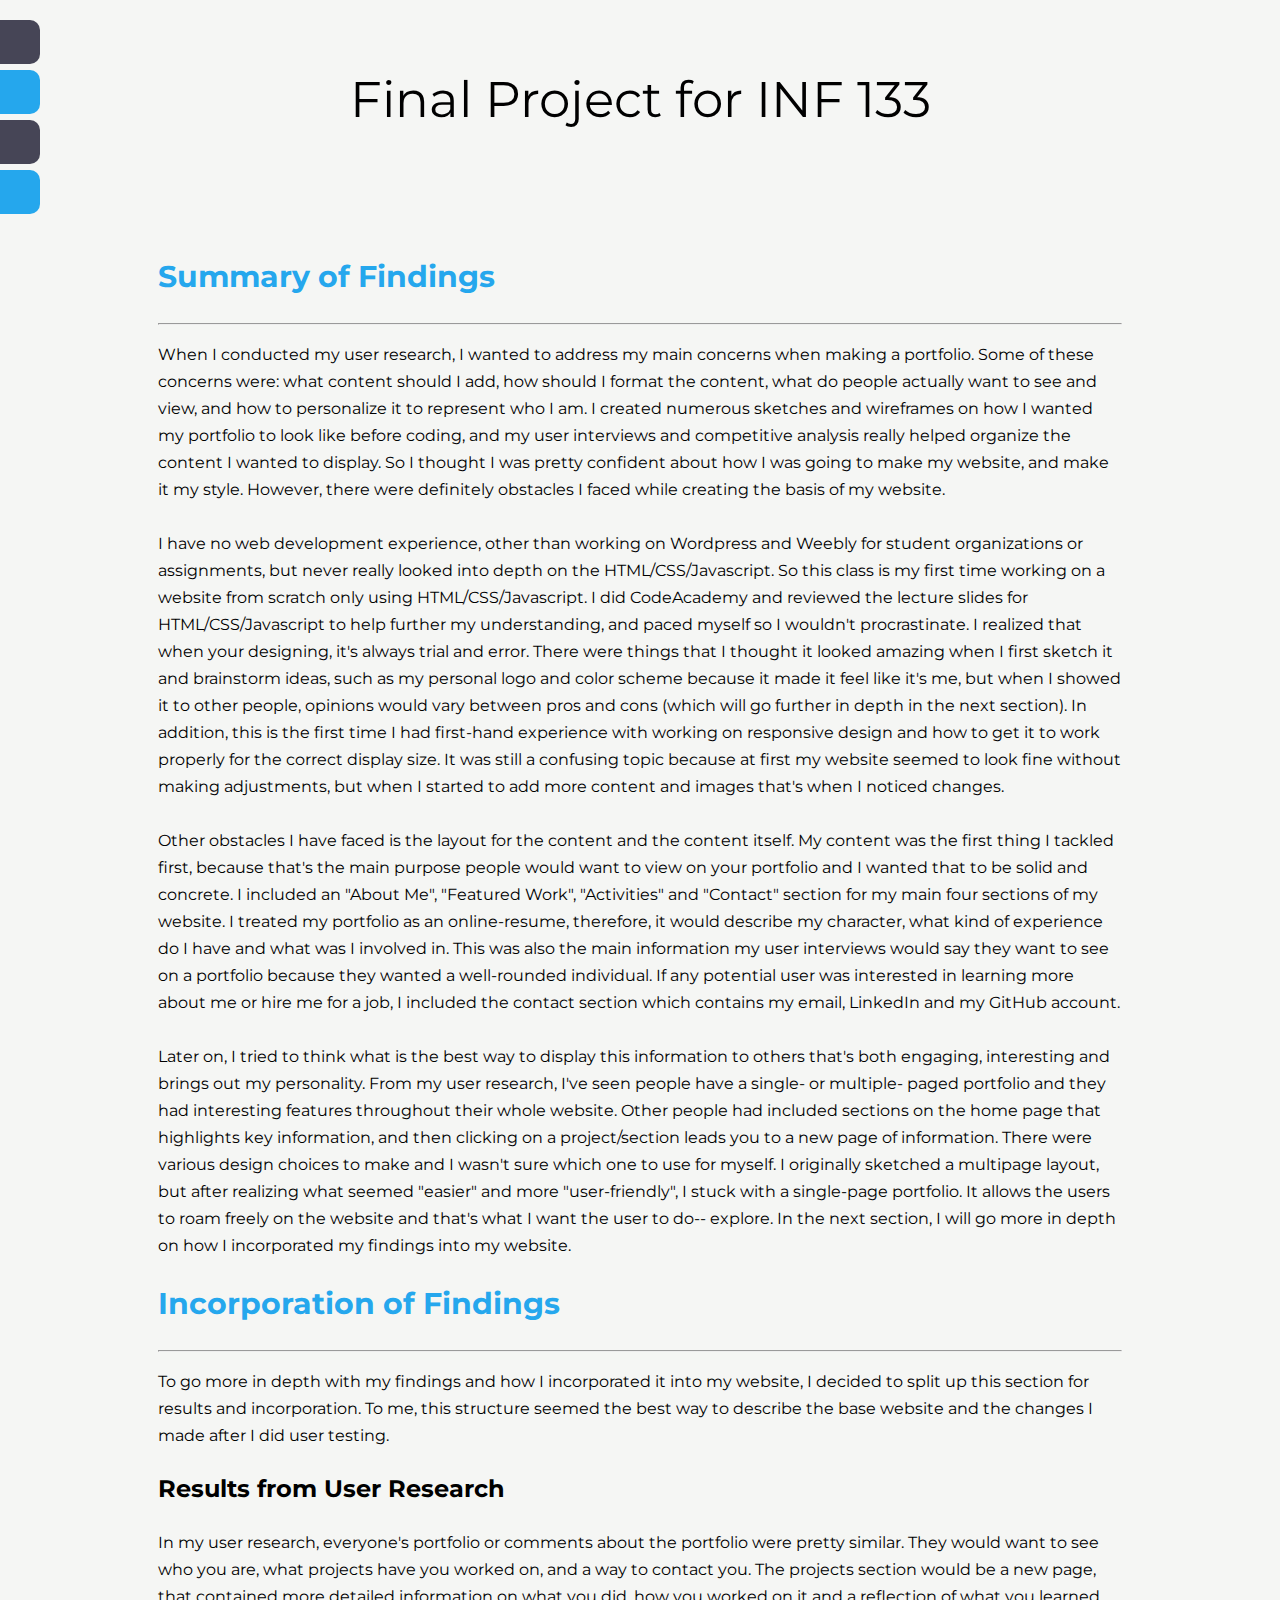
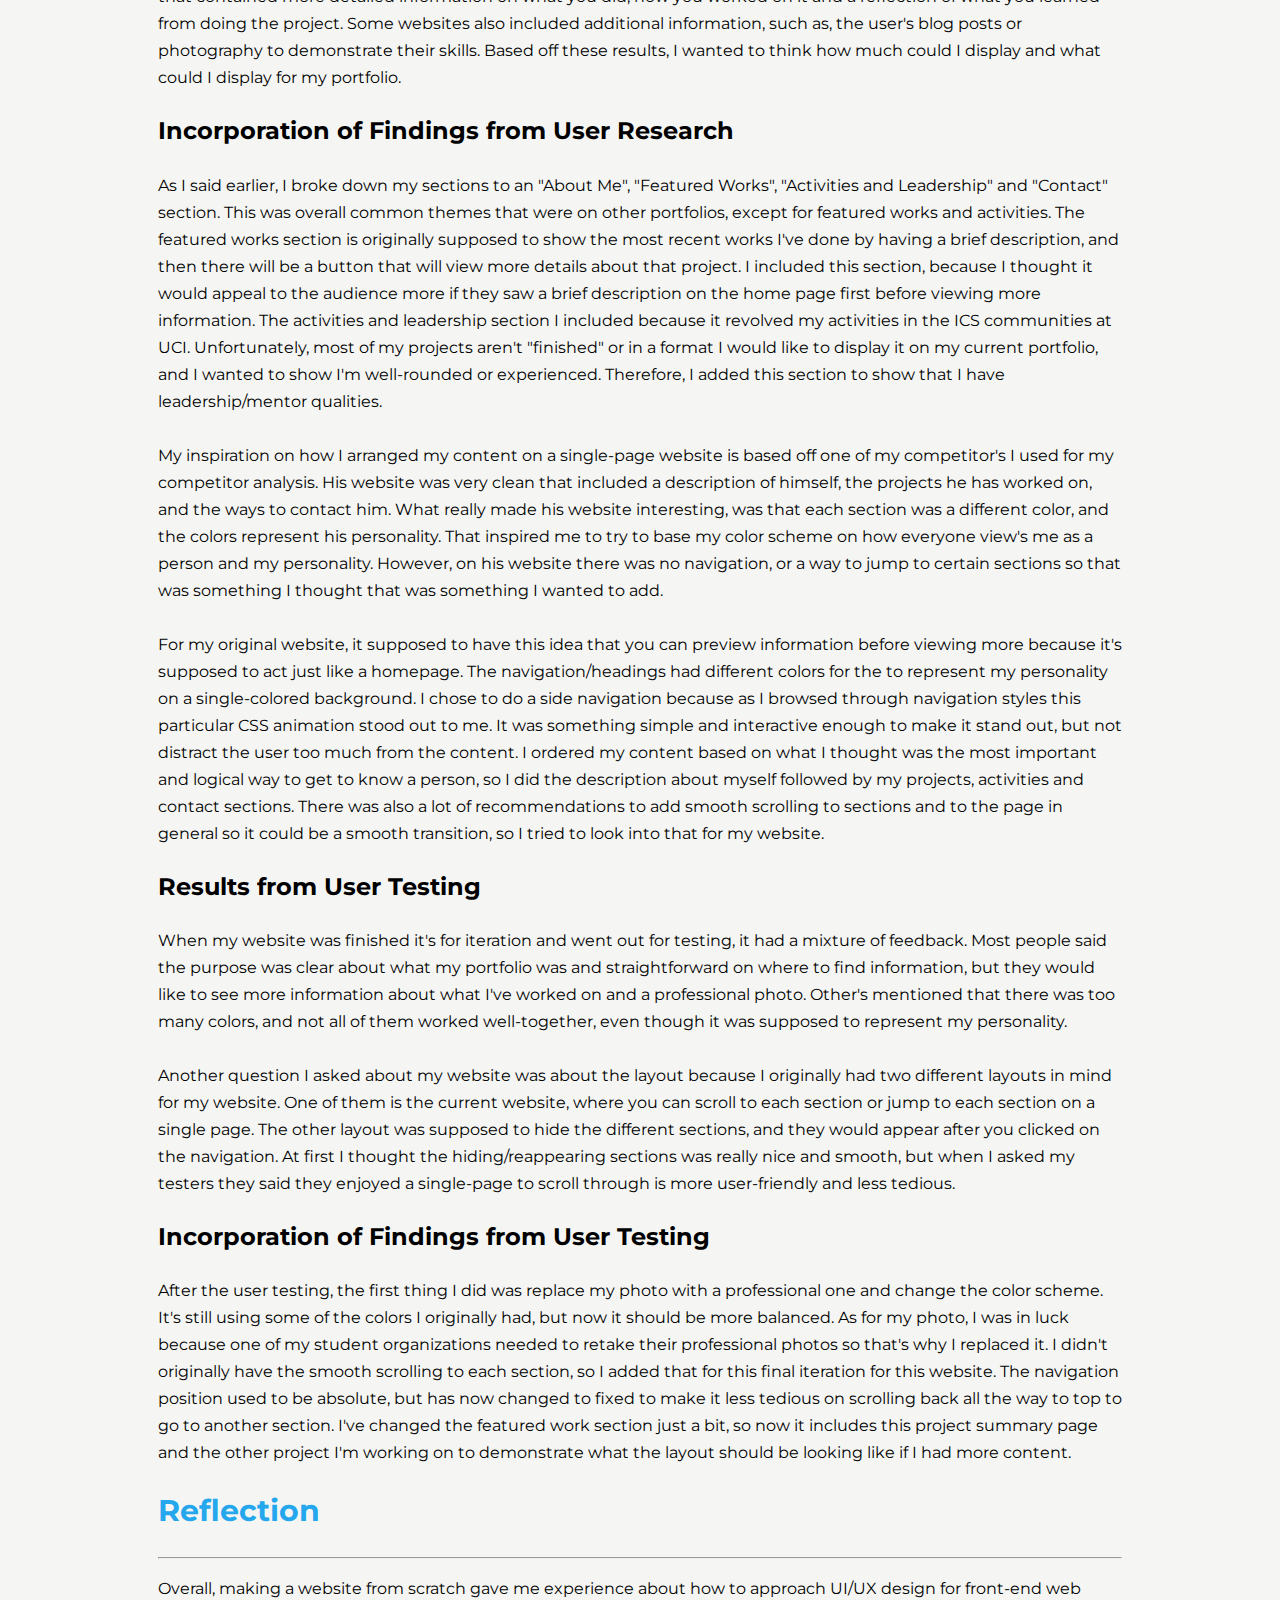
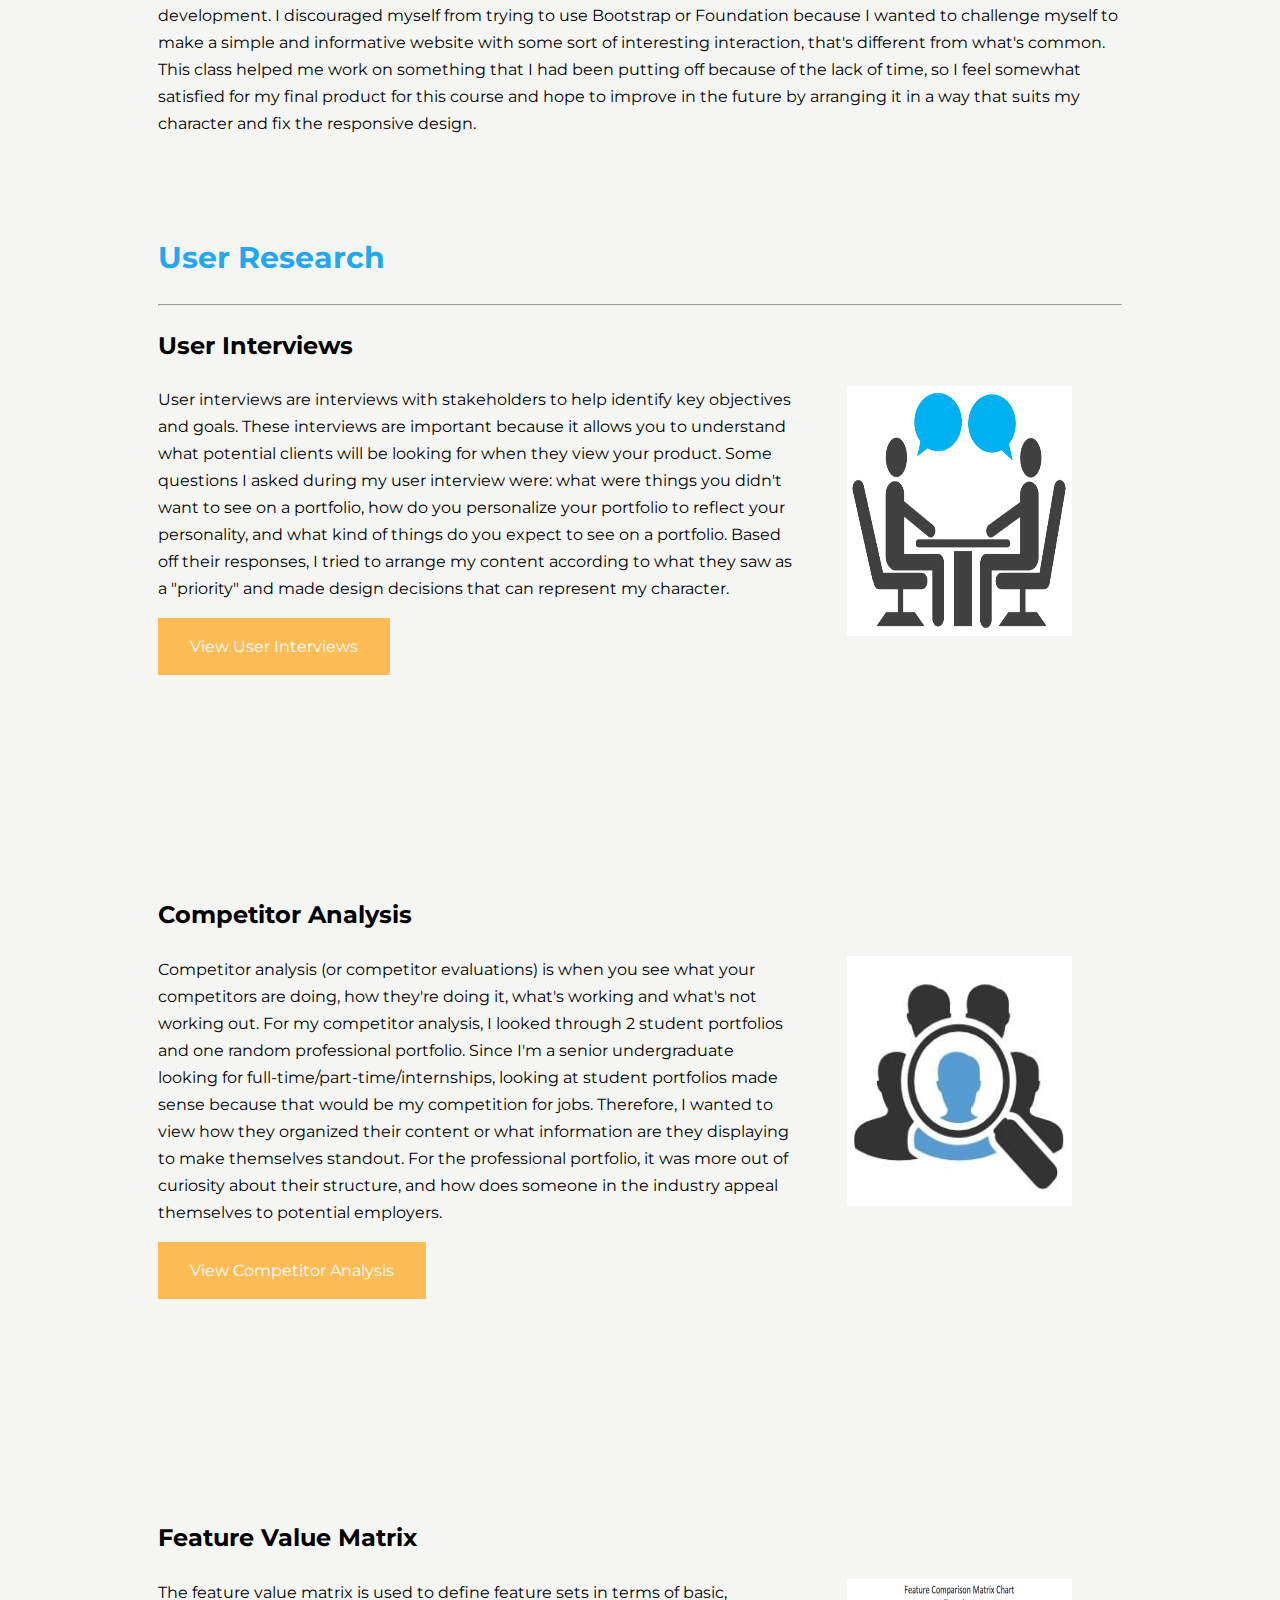
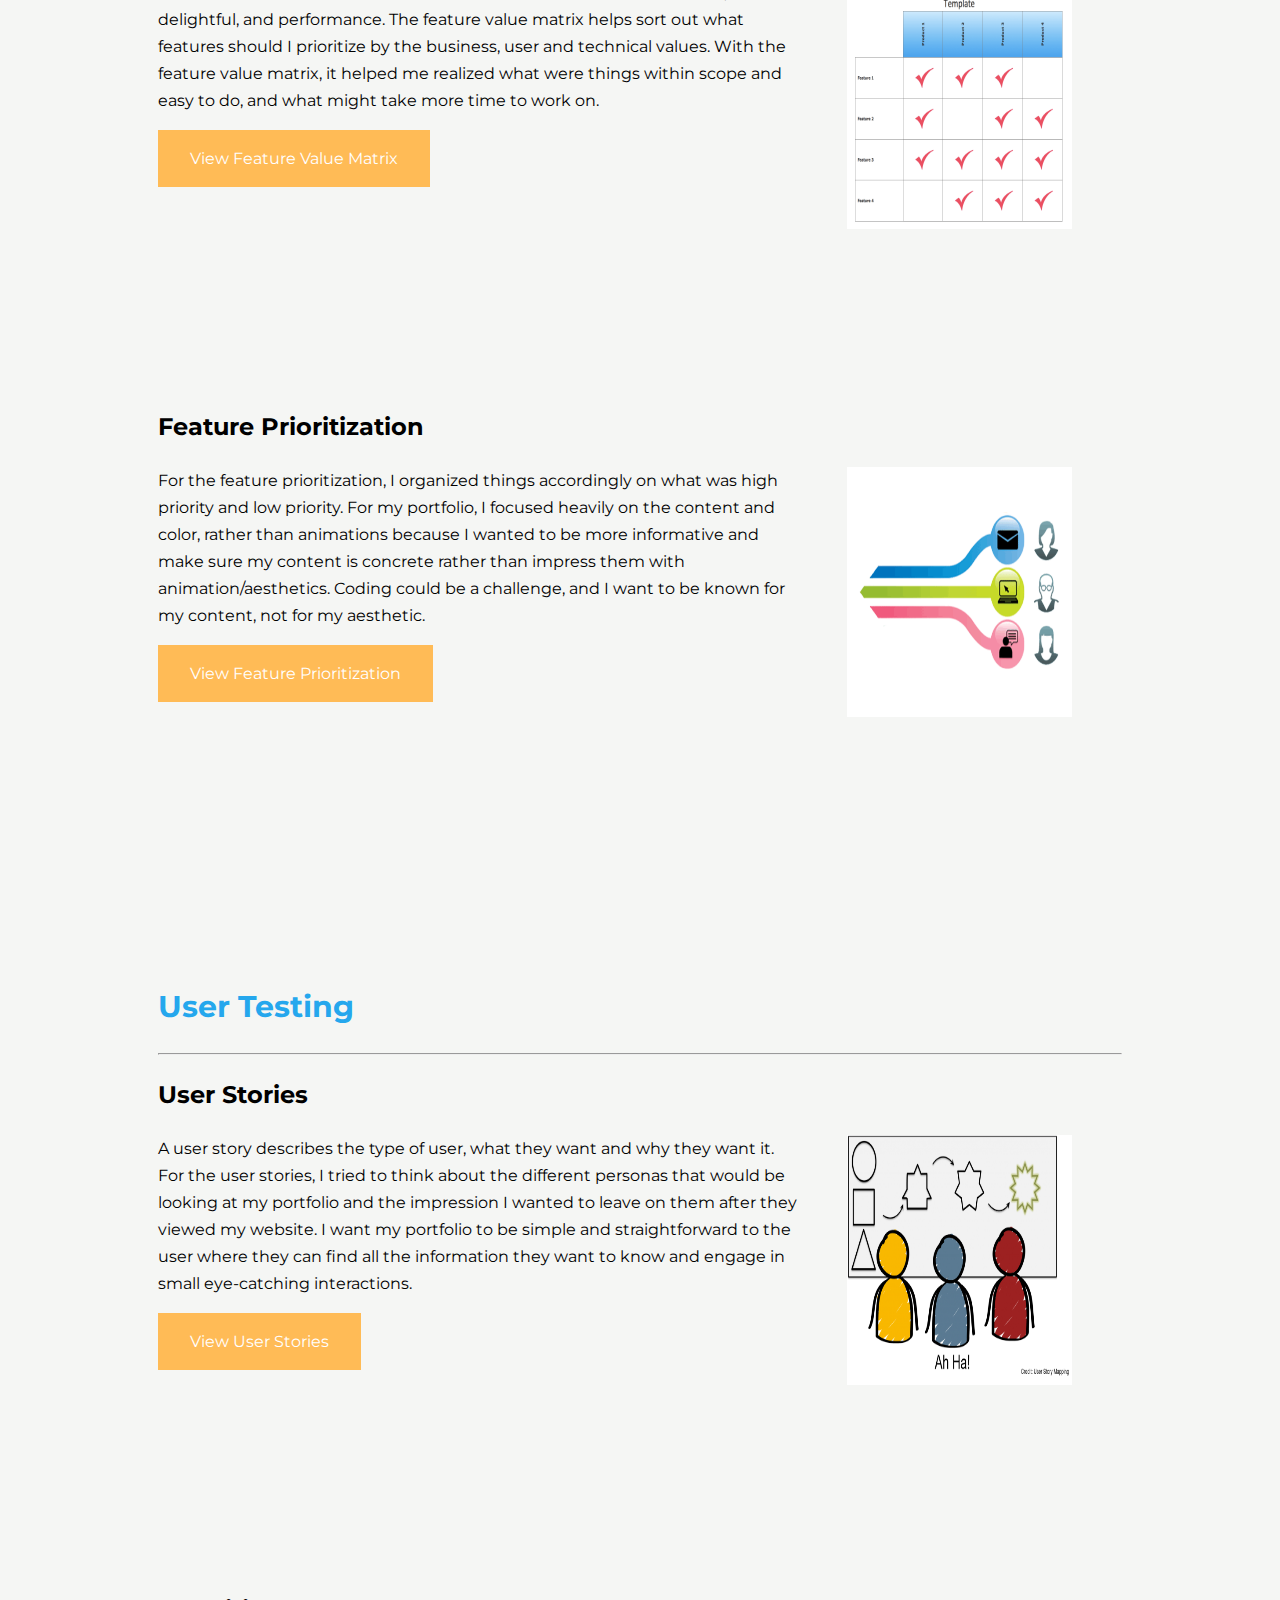
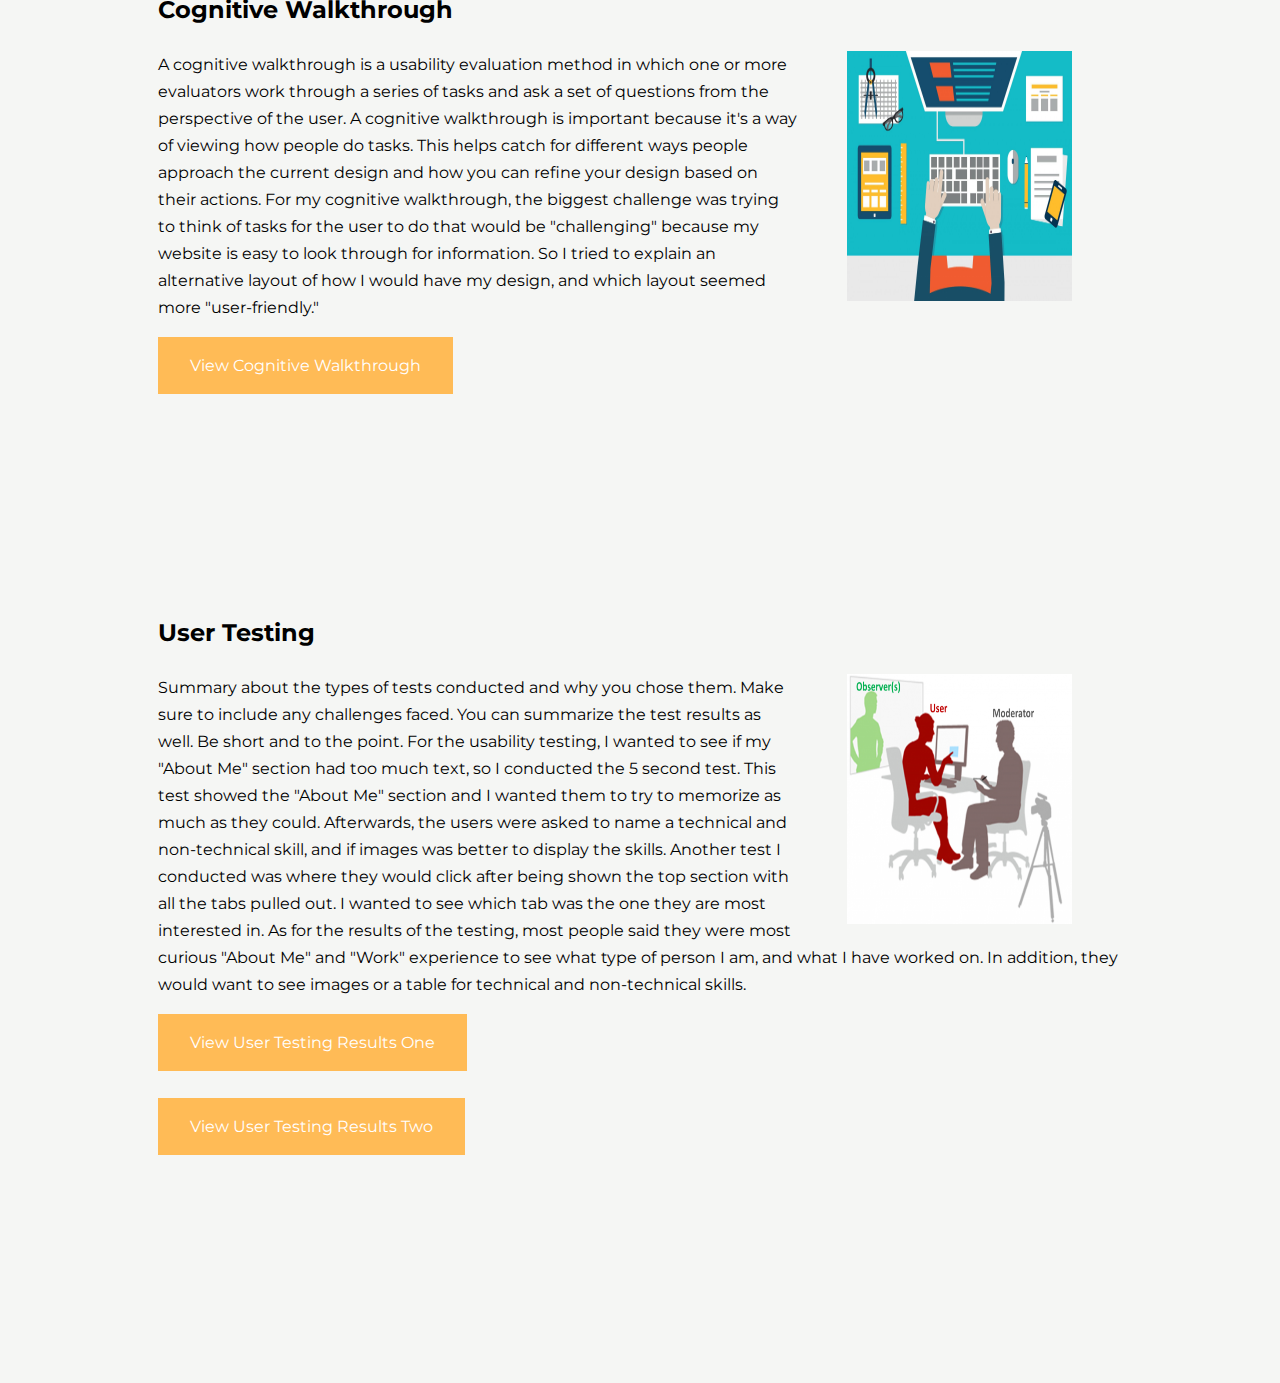
<file: projectsummary.html>
<!DOCTYPE html>
<html>
    <head>
        <meta name="author" content="Diana Jane Sandil">
        <title> Final Project Findings </title>
        <link rel='stylesheet' href='projectstyle.css'>
        <script src="js/jquery.js"></script>
        <script src="js/script.js"></script>
    </head>
    
    <body vlink="#f5f6f4">
    <nav id="mySidenav" class="sidenav">
		<a href='index.html' id="home"><strong>Home</strong></a>
        <a href='#summary' id="findings"><strong>Findings</strong></a>
        <a href='#userresearch' id="research"><strong>Research</strong></a>
        <a href='#usertesting' id="testing"><strong>Testing</strong></a>
	</nav>
        
    <a href="#" id="scroll" style="display: none;"><span></span></a> <header> Final Project for INF 133 </header>
    
    <section id="summary">
        <h1> Summary of Findings </h1>
        <hr>
        <!-- Place in at least 2-3 paragraphs of your findings.  Be sure to include insights from conducting your research and tests as well as any challenges faced.  If you are not quite sure of what conclusions can be drawn, pose a hypothesis as to possible solutions.  The idea is to capture how the process has helped in your understanding of how your interface can be improved. -->
        <p> When I conducted my user research, I wanted to address my main concerns when making a portfolio. Some of these concerns were: what content should I add, how should I format the content, what do people actually want to see and view, and how to personalize it to represent who I am. I created numerous sketches and wireframes on how I wanted my portfolio to look like before coding, and my user interviews and competitive analysis really helped organize the content I wanted to display. So I thought I was pretty confident about how I was going to make my website, and make it my style. However, there were definitely obstacles I faced while creating the basis of my website.
        <br><br> 
        I have no web development experience, other than working on Wordpress and Weebly for student organizations or assignments, but never really looked into depth on the HTML/CSS/Javascript. So this class is my first time working on a website from scratch only using HTML/CSS/Javascript. I did CodeAcademy and reviewed the lecture slides for HTML/CSS/Javascript to help further my understanding, and paced myself so I wouldn't procrastinate. I realized that when your designing, it's always trial and error. There were things that I thought it looked amazing when I first sketch it and brainstorm ideas, such as my personal logo and color scheme because it made it feel like it's me, but when I showed it to other people, opinions would vary between pros and cons (which will go further in depth in the next section). In addition, this is the first time I had first-hand experience with working on responsive design and how to get it to work properly for the correct display size. It was still a confusing topic because at first my website seemed to look fine without making adjustments, but when I started to add more content and images that's when I noticed changes. 
        <br><br>
        Other obstacles I have faced is the layout for the content and the content itself. My content was the first thing I tackled first, because that's the main purpose people would want to view on your portfolio and I wanted that to be solid and concrete. I included an "About Me", "Featured Work", "Activities" and "Contact" section for my main four sections of my website. I treated my portfolio as an online-resume, therefore, it would describe my character, what kind of experience do I have and what was I involved in. This was also the main information my user interviews would say they want to see on a portfolio because they wanted a well-rounded individual. If any potential user was interested in learning more about me or hire me for a job, I included the contact section which contains my email, LinkedIn and my GitHub account. 
        <br><br>
        Later on, I tried to think what is the best way to display this information to others that's both engaging, interesting and brings out my personality. From my user research, I've seen people have a single- or multiple- paged portfolio and they had interesting features throughout their whole website. Other people had included sections on the home page that highlights key information, and then clicking on a project/section leads you to a new page of information. There were various design choices to make and I wasn't sure which one to use for myself. I originally sketched a multipage layout, but after realizing what seemed "easier" and more "user-friendly", I stuck with a single-page portfolio. It allows the users to roam freely on the website and that's what I want the user to do-- explore. In the next section, I will go more in depth on how I incorporated my findings into my website.
        </p>
        
        <h1> Incorporation of Findings </h1>
        <hr>
        <!-- Place in at least 2-3 paragraphs of how you incorporated findings and/or how you plan to incorporate findings.  Be sure to include any challenges faced and how you arrived at solutions.  The idea is to capture how the process has helped in your understanding of how your interface can be improved and you actually took steps or plant to take steps to improve it.  -->
        <p> To go more in depth with my findings and how I incorporated it into my website, I decided to split up this section for results and incorporation. To me, this structure seemed the best way to describe the base website and the changes I made after I did user testing. </p>
        <h2> Results from User Research </h2>
            <p> In my user research, everyone's portfolio or comments about the portfolio were pretty similar. They would want to see who you are, what projects have you worked on, and a way to contact you. The projects section would be a new page, that contained more detailed information on what you did, how you worked on it and a reflection of what you learned from doing the project. Some websites also included additional information, such as, the user's blog posts or photography to demonstrate their skills. Based off these results, I wanted to think how much could I display and what could I display for my portfolio.
            </p>
        <h2> Incorporation of Findings from User Research </h2>
            <p>
            As I said earlier, I broke down my sections to an "About Me", "Featured Works", "Activities and Leadership" and "Contact" section. This was overall common themes that were on other portfolios, except for featured works and activities. The featured works section is originally supposed to show the most recent works I've done by having a brief description, and then there will be a button that will view more details about that project. I included this section, because I thought it would appeal to the audience more if they saw a brief description on the home page first before viewing more information. The activities and leadership section I included because it revolved my activities in the ICS communities at UCI. Unfortunately, most of my projects aren't "finished" or in a format I would like to display it on my current portfolio, and I wanted to show I'm well-rounded or experienced. Therefore, I added this section to show that I have leadership/mentor qualities.
            <br><br>
            My inspiration on how I arranged my content on a single-page website is based off one of my competitor's I used for my competitor analysis. His website was very clean that included a description of himself, the projects he has worked on, and the ways to contact him. What really made his website interesting, was that each section was a different color, and the colors represent his personality. That inspired me to try to base my color scheme on how everyone view's me as a person and my personality. However, on his website there was no navigation, or a way to jump to certain sections so that was something I thought that was something I wanted to add.
            <br><br>
            For my original website, it supposed to have this idea that you can preview information before viewing more because it's supposed to act just like a homepage. The navigation/headings had different colors for the to represent my personality on a single-colored background. I chose to do a side navigation because as I browsed through navigation styles this particular CSS animation stood out to me. It was something simple and interactive enough to make it stand out, but not distract the user too much from the content. I ordered my content based on what I thought was the most important and logical way to get to know a person, so I did the description about myself followed by my projects, activities and contact sections. There was also a lot of recommendations to add smooth scrolling to sections and to the page in general so it could be a smooth transition, so I tried to look into that for my website. 
            </p>
        <h2> Results from User Testing </h2>
            <p> When my website was finished it's for iteration and went out for testing, it had a mixture of feedback. Most people said the purpose was clear about what my portfolio was and straightforward on where to find information, but they would like to see more information about what I've worked on and a professional photo. Other's mentioned that there was too many colors, and not all of them worked well-together, even though it was supposed to represent my personality. 
            <br><br>
            Another question I asked about my website was about the layout because I originally had two different layouts in mind for my website. One of them is the current website, where you can scroll to each section or jump to each section on a single page. The other layout was supposed to hide the different sections, and they would appear after you clicked on the navigation. At first I thought the hiding/reappearing sections was really nice and smooth, but when I asked my testers they said they enjoyed a single-page to scroll through is more user-friendly and less tedious. 
            </p>
        <h2> Incorporation of Findings from User Testing</h2>
            <p>
            After the user testing, the first thing I did was replace my photo with a professional one and change the color scheme. It's still using some of the colors I originally had, but now it should be more balanced. As for my photo, I was in luck because one of my student organizations needed to retake their professional photos so that's why I replaced it. I didn't originally have the smooth scrolling to each section, so I added that for this final iteration for this website. The navigation position used to be absolute, but has now changed to fixed to make it less tedious on scrolling back all the way to top to go to another section. I've changed the featured work section just a bit, so now it includes this project summary page and the other project I'm working on to demonstrate what the layout should be looking like if I had more content. 
            </p>
        <h1> Reflection </h1>
        <hr>
            <p> Overall, making a website from scratch gave me experience about how to approach UI/UX design for front-end web development. I discouraged myself from trying to use Bootstrap or Foundation because I wanted to challenge myself to make a simple and informative website with some sort of interesting interaction, that's different from what's common. This class helped me work on something that I had been putting off because of the lack of time, so I feel somewhat satisfied for my final product for this course and hope to improve in the future by arranging it in a way that suits my character and fix the responsive design. </p>
    </section>
        
    <section id="userresearch">
        <h1>User Research </h1>
        <hr>
        <div id="interview">
            <h2> User Interviews </h2>
            <img class="imginterview" src="images/UserInterview.png" width=225 height=250>
            <p> User interviews are interviews with stakeholders to help identify key objectives and goals. These interviews are important because it allows you to understand what potential clients will be looking for when they view your product. Some questions I asked during my user interview were: what were things you didn't want to see on a portfolio, how do you personalize your portfolio to reflect your personality, and what kind of things do you expect to see on a portfolio. Based off their responses, I tried to arrange my content according to what they saw as a "priority" and made design decisions that can represent my character. </p>
            <a href="https://docs.google.com/spreadsheets/d/16j2b8ko7o9nzsXW75iAWt6a95zADUX6N9X674gtnvbk/edit?usp=sharing" id="button"> View User Interviews </a>
            <!--Link to User Interviews -->
        </div>
        
        <div id="companalysis">
        <h2> Competitor Analysis </h2>
            <img class="imgcompanalysis" src="images/CompetitorAnalysis.jpg" width=225 height=250>
            <p> Competitor analysis (or competitor evaluations) is when you see what your competitors are doing, how they're doing it, what's working and what's not working out. For my competitor analysis, I looked through 2 student portfolios and one random professional portfolio. Since I'm a senior undergraduate looking for full-time/part-time/internships, looking at student portfolios made sense because that would be my competition for jobs. Therefore, I wanted to view how they organized their content or what information are they displaying to make themselves standout. For the professional portfolio, it was more out of curiosity about their structure, and how does someone in the industry appeal themselves to potential employers. </p>
        <a href="https://docs.google.com/spreadsheets/d/1Qa-lz2qF4QWj-sjCNbsiGr9fIT--6_ph21UKEl4kf5s/edit?usp=sharing" id="button"> View Competitor Analysis </a>
        <!--Link to Competitor Analysis -->

        </div>
        
        <div id="fvm">
        <h2> Feature Value Matrix </h2>
            <img class="imgfvm" src="images/Feature%20Value%20Matrix.png" width=225 height=250>
            <p> The feature value matrix is used to define feature sets in terms of basic, delightful, and performance. The feature value matrix helps sort out what features should I prioritize by the business, user and technical values. With the feature value matrix, it helped me realized what were things within scope and easy to do, and what might take more time to work on. </p>
        <a href="https://docs.google.com/spreadsheets/d/1a5oLy0dYPzNNjDmPWAjaRrxJo9nEI6tCWjlwC8vqx_I/edit?usp=sharing" id="button"> View Feature Value Matrix </a>
        <!--Link to Feature Value Matrix -->

        </div>

        <div id="fp">
        <h2> Feature Prioritization </h2>
            <img class="imgfp" src="images/FeaturePriority.png" width=225 height=250>
            <p> For the feature prioritization, I organized things accordingly on what was high priority and low priority. For my portfolio, I focused heavily on the content and color, rather than animations because I wanted to be more informative and make sure my content is concrete rather than  impress them with animation/aesthetics. Coding could be a challenge, and I want to be known for my content, not for my aesthetic. </p>
        <a href="https://docs.google.com/presentation/d/10EZ8EcrY7--ssdU8V3naksasKtT0LdAxHIewskui97E/edit?usp=sharing"id="button"> View Feature Prioritization </a>
        <!--Link to Feature Prioritization -->

        </div>
    </section>
        
    <section id="usertesting">
        <h1> User Testing </h1>
        <hr>
        <div id="stories">
        <h2> User Stories </h2>
        <img class="imgstories" src="images/UserStory.png" width=225 height=250>
        <p> A user story describes the type of user, what they want and why they want it. For the user stories, I tried to think about the different personas that would be looking at my portfolio and the impression I wanted to leave on them after they viewed my website. I want my portfolio to be simple and straightforward to the user where they can find all the information they want to know and engage in small eye-catching interactions. </p>
        <a href="https://docs.google.com/spreadsheets/d/16qtjv0QZI4aQ2YIwiBeINWmLbNuKvIbntfi2ZP1GWhQ/edit?usp=sharing" id="button"> View User Stories </a>
        <!--Link to User Stories -->

        </div>

        <div id="cogwalk">
        <h2> Cognitive Walkthrough </h2>
        <img class="imgcw" src="images/CogWalkthrough.jpg" width=225 height=250>
        <p> A cognitive walkthrough is a usability evaluation method in which one or more evaluators work through a series of tasks and ask a set of questions from the perspective of the user. A cognitive walkthrough is important because it's a way of viewing how people do tasks. This helps catch for different ways people approach the current design and how you can refine your design based on their actions. For my cognitive walkthrough, the biggest challenge was trying to think of tasks for the user to do that would be "challenging" because my website is easy to look through for information. So I tried to explain an alternative layout of how I would have my design, and which layout seemed more "user-friendly."  </p>
        <a href="https://docs.google.com/spreadsheets/d/1S3jAyEa1ybGbmPmFqPHRm-eSptOTDuG2H2npZOuPGJY/edit?usp=sharing" id="button"> View Cognitive Walkthrough </a>
        <!--Link to Cognitive Walkthrough -->
        </div>
        
        <div id="utesting">
        <h2> User Testing </h2>
        <img class="imgtesting" src="images/UserTesting.png" width=225 height=250>
        <p> Summary about the types of tests conducted and why you chose them. Make sure to include any challenges faced.  You can summarize the test results as well. Be short and to the point. For the usability testing, I wanted to see if my "About Me" section had too much text, so I conducted the 5 second test. This test showed the "About Me" section and I wanted them to try to memorize as much as they could. Afterwards, the users were asked to name a technical and non-technical skill, and if images was better to display the skills. Another test I conducted was where they would click after being shown the top section with all the tabs pulled out. I wanted to see which tab was the one they are most interested in. As for the results of the testing, most people said they were most curious "About Me" and "Work" experience to see what type of person I am, and what I have worked on. In addition, they would want to see images or a table for technical and non-technical skills. </p>
        <a href="https://usabilityhub.com/tests/d93afe62ff09/results/fc98dbaf4293" id="button"> View User Testing Results One</a>
        <br><br>
        <a href="https://usabilityhub.com/tests/867daf43d206/results/d2e8bb063340" id="button"> View User Testing Results Two </a>
        </div>
        
        <!--Test Two: https://usabilityhub.com/tests/867daf43d206/results/d2e8bb063340
        Test One: https://usabilityhub.com/tests/d93afe62ff09/results/fc98dbaf4293 -->

    
    </section>    
        
    </body>
</html>
</file>
<file: projectstyle.css>
@import url('https://fonts.googleapis.com/css?family=Montserrat:400');

a:link {
	color: #f5f6f4;
}

h1 {
    font-size: 30px;
    color: #25A7ED;
}

body {
	background: #f5f6f4;
    font-size: 100%;
    line-height: 1.6875;
    font-family: Montserrat;
}

header {
    text-align: center;
    font-size: 50px;
    padding-top: 50px;
    padding-bottom: 50px;
    padding-right: 150px;
    padding-left: 150px;
}

section {
    padding-top: 40px;
    padding-bottom: 20px;
    padding-right: 150px;
    padding-left: 150px;
}

/* Side Navigation Related */
#mySidenav a {
    position: fixed;
    left: -80px;
    transition: 0.3s;
    padding: 10px;
    width: 100px;
    text-decoration: none;
    font-size: 14px;
    border-radius: 0px 10px 10px 0px;
}

#mySidenav a:hover {
    left: 0;
}

#home {
    top: 20px;
    background-color: #464556;
}

#findings {
    top: 70px;
    background-color: #25A7ED;
}

#research {
    top: 120px;
    background-color: #464556;
}

#testing {
    top: 170px;
    background-color: #25A7ED;
}

#interview, #companalysis, 
#fvm, #fp, #stories, #cogwalk,
#utesting {
    padding-bottom: 200px;
}

.imginterview, .imgcompanalysis, 
.imgfvm, .imgfp, .imgstories, 
.imgcw, .imgtesting {
    float: right;
    padding-left: 50px;
    padding-right: 50px;
}

/* Button */
#button {
    background-color: #ffbb56;
    border: none;
    color: white;
    padding: 15px 32px 15px 32px;
    text-align: center;
    text-decoration: none;
    display: inline-block;
    font-size: 16px;
}

/* Javascript Scrolling Back to the Top */
#scroll {
    position:fixed;
    right:20px;
    bottom:20px;
    cursor:pointer;
    width:50px;
    height:50px;
    background-color:#25a7ed;
    text-indent:-9999px;
    display:none;
    -webkit-border-radius:80px;
    -moz-border-radius:80px;
    border-radius:80px;
}

#scroll span {
    position:absolute;
    top:50%;
    left:50%;
    margin-left:-8px;
    margin-top:-12px;
    height:0;
    width:0;
    border:8px solid transparent;
    border-bottom-color:#f5f6f4;
}
#scroll:hover {
    background-color:#ffbb56;
    opacity:1;filter:"alpha(opacity=100)";
    -ms-filter:"alpha(opacity=100)";
}

/* Article about Media Query Breaks to help my understanding: https://teamtreehouse.com/community/are-there-standard-media-query-break-points */

@media only screen and (max-width: 480px) {

    h1 {
        font-size: 3.5em;
    }
    
    h2 {
        font-size: 3em;
    }
    
    h3 {
        font-size: 2.5em;
    }
    
    h4 {
        font-size: 2em;
    }
    
    p {
        font-size: 1em;
    }
}

@media only screen and (max-width: 768px) {
    h1 {
        font-size: 3.5em;
    }
    
    h2 {
        font-size: 3em;
    }
    
    h3 {
        font-size: 2.5em;
    }
    
    h4, p {
        font-size: 1em;
    }
}

@media only screen and (max-width: 992px) {
    h1 {
        font-size: 2.5em;
    }
    
    h2 {
        font-size: 2em;
    }
    
    h3 {
        font-size: 1.5em;
    }
    
    h4, p {
        font-size: 1em;
    }
}
</file>
